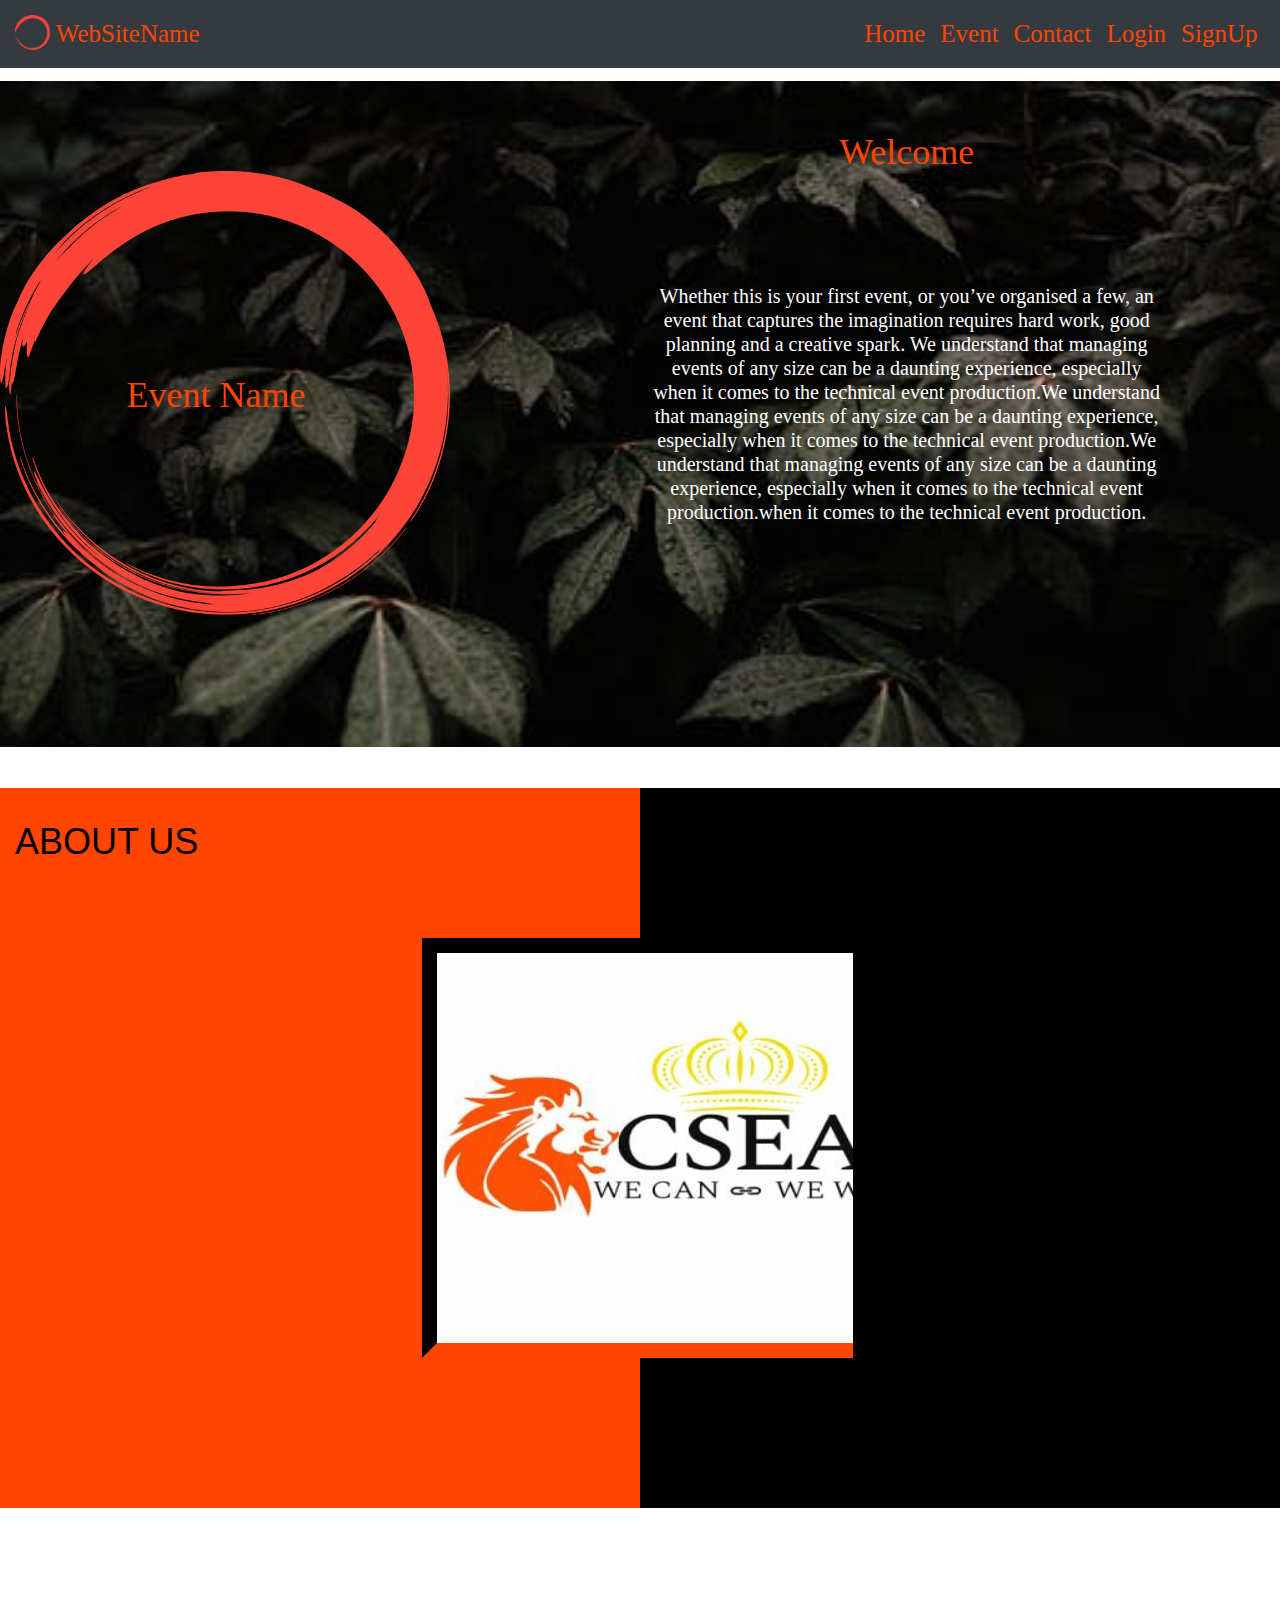
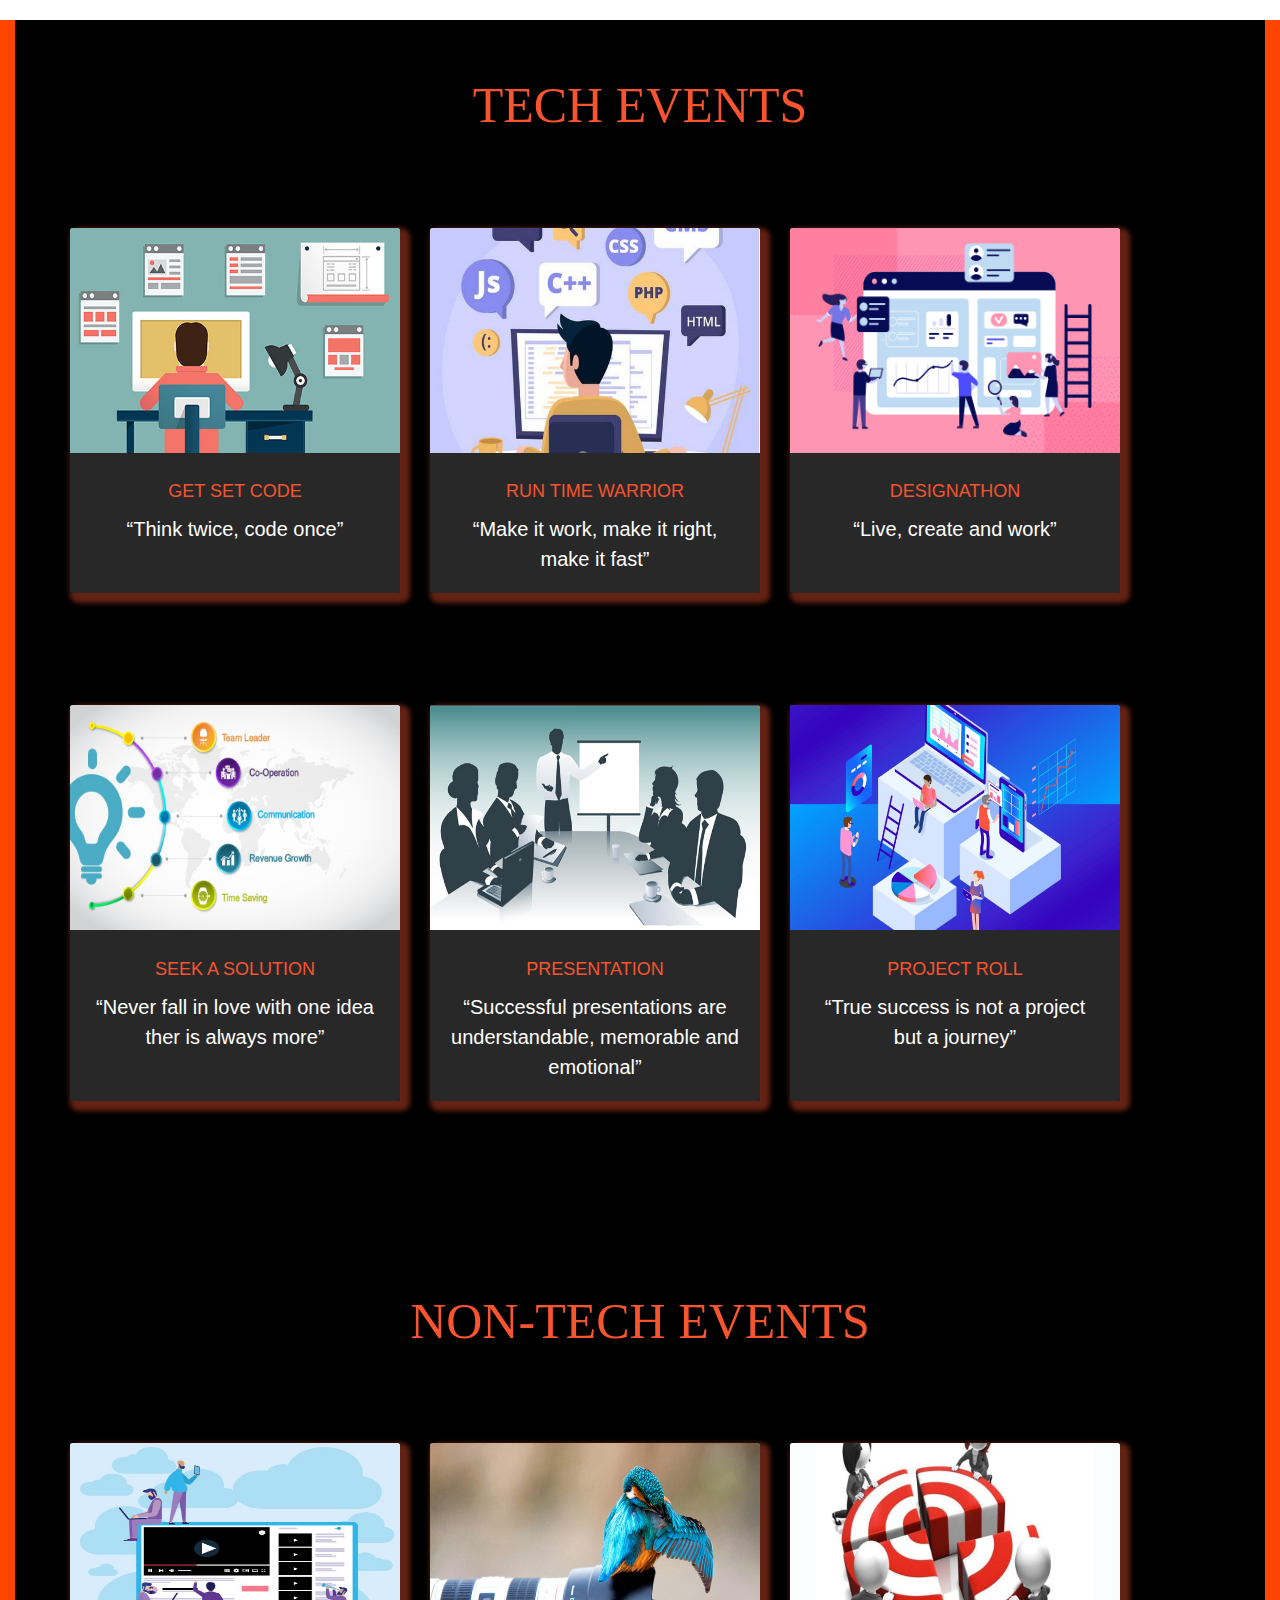
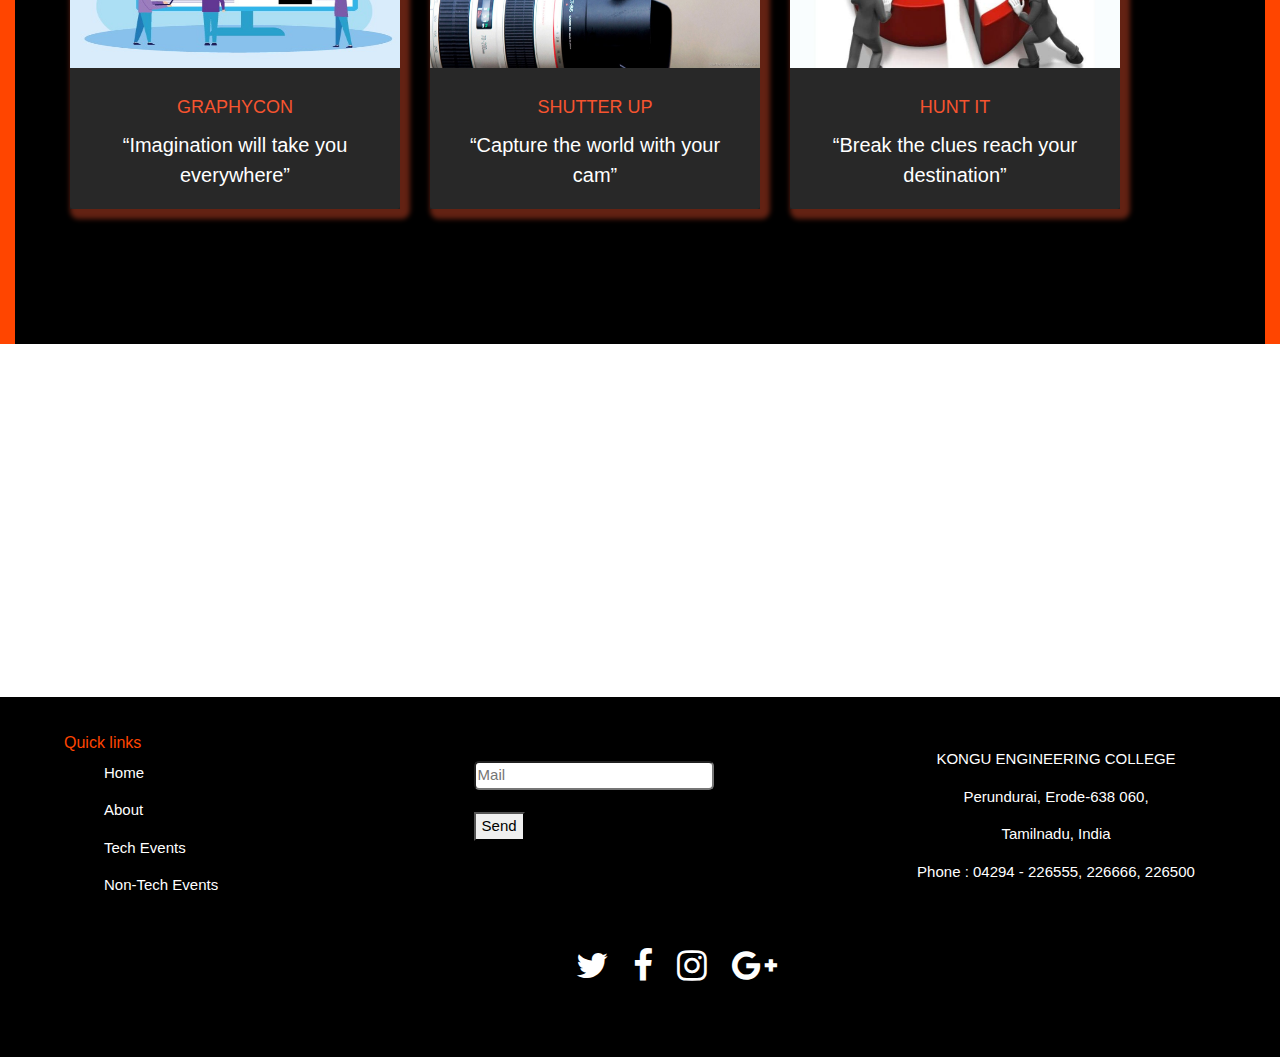
<file: index.html>
<html>
<head>
    <meta charset="utf-8">
    <meta name="viewport" content="width=device-width, initial-scale=1.0">
    <title>Home</title>
    <link rel="stylesheet" href="https://maxcdn.bootstrapcdn.com/bootstrap/4.0.0/css/bootstrap.min.css">
    <link rel="stylesheet" href="https://cdnjs.cloudflare.com/ajax/libs/font-awesome/4.7.0/css/font-awesome.min.css">
    <link rel="stylesheet" href="https://www.w3schools.com/w3css/4/w3.css">
    <link rel="stylesheet" href="css/eventDesc.css">
    
    
</head>
<style>
  .bg{
   background-image: linear-gradient(to left,black,grey);
top:9%;
position:absolute;
background-image: url('image/bggg.jpg');
background-repeat: no-repeat;
background-size: cover;

}
  .f1{
width:33%;
left:1%;
position: relative;
padding-left: 4%;
padding-top: 2%;
  }
  .f2{
        left:33%;
        top:0%;
        position:absolute;
        width:33%;
        padding-left: 4%;
        padding-top: 5%;
        padding-right: 4%;
  }
  .f3{

      left:66%;
        top:0%;
        position:absolute;
        width:33%;
        padding-left: 4%;
        padding-top: 4%;
        padding-right: 4%;
  }
   .social{
    height:100px;
    width:300px;
   position:relative;
   margin-left: 45%;
   top:10%;
   word-spacing: 20px;
   
  }
  .social i:hover{
      color:#FF4500;

  }
  .f input{
    width:75%;
    border-radius: 5px;
    margin-bottom: 0px;
 
  }
.f{
  width:100%;
  height:40%;
  top:433%;
  position: absolute;
  background-color: black;
  color: white;
  margin-bottom: 0px;
}
  #ab{
    top:75%;
    position: relative;
}
#get{
  top:450%;
  position: absolute;
}
#tech{
  position: absolute;
  top:180%;
  width:100%;
background-color: black;
border-left: 15px solid #FF4500;
border-right: 15px solid #FF4500;
}
</style>
<body>
  <nav class="navbar navbar-expand-sm navbar-dark bg-dark">
      <a class="navbar-brand" href="#" style="color: #FF4500; font-size: 25px; font-family: 'YourFontName2';"><img src="image\logo.png" width="35" height="35" class="d-inline-block align-top" alt=""> 
        WebSiteName</a>
      <ul class="navbar-nav ml-auto">
          <li class="nav-item">
              <a class="nav-link" href="#">
                <div style="color: #FF4500;">Home</div>
              </a>
          </li>
          <li class="nav-item">
              <a class="nav-link" href="#tech">
                <div style="color: #FF4500;">Event</div>
              </a>
          </li>
          <li class="nav-item">
              <a class="nav-link" href="#contact">
                <div style="color: #FF4500;">Contact</div>
              </a>
          </li>
          <li class="nav-item">
            <a class="nav-link" href="login.html">
              <div style="color: #FF4500;">Login</div>
            </a>
        </li>
        <li class="nav-item">
          <a class="nav-link" href="signup.html">
            <div style="color: #FF4500;">SignUp</div>
          </a>
      </li>
      </ul>
  </nav>
  <br>
  <br>
  <div class="container-fluid down bg">
    <div class="row">
      <div class="col-sm-5">
        <section class="row  align-items-center thumbnail"><br><br><br><br>
          <img class="img-fluid d-sm-inline-block" src="image\logo.png" width="450" height="450" class="align-items-center" alt="">
          <h1 class="centered" style="font-family: 'YourFontName2';">Event Name</h1>
      </section>
      </div>
      <div class="col-sm-7">
          <h1 class="text-center" style="color: #FF4500; margin-top: 50px; font-family: 'YourFontName2';">Welcome</h1>
          <h4 style="color: white; padding: 100px; text-align: center; font-family: 'YourFontName2';">Whether this is your first event, or you’ve organised a few, an event that captures the imagination 
            requires hard work, good planning and a creative spark. We understand that managing events of any size can be a daunting
             experience, especially when it comes to the technical event production.We understand that managing events of any size can be a daunting
             experience, especially when it comes to the technical event production.We understand that managing events of any size can be a daunting
             experience, especially when it comes to the technical event production.when it comes to the technical event production.</h4><br>
            <br><br><br><br>
               
      </div>
    </div>
  </div>



  <div class="container-fluid" id="ab">
    <div class="row">
      <div class="col-lg-4" style="background-color:#FF4500; height: 720px;">
      
         <br>
         <h1 style="color:black">ABOUT US</h1>
      
      </div>
      <div class="col-lg-4" >
         
             
                  <div class="row">
                          <div class="col-md-6" style="background-color:#FF4500;height:150px"></div>
                          <div class="col-md-6" style="background-color:black;height:150px"></div>
                      </div>
            
                    
                     <div class="imgs" style="left: -5%;position: relative;">
                <img src="image/csea.jpeg" alt="about"  style="border-left: 15px solid black;border-right: 15px solid #FF4500;border-top: 15px solid black;border-bottom: 15px solid #FF4500;height:420px;width:516px">
                </div>
              
                <div class="row">
                  <div class="col-md-6" style="background-color:#FF4500;height:150px"></div>
                  <div class="col-md-6" style="background-color:black;height:150px"></div>
              
       
         
        </div>
        </div>

      <div class="col-lg-4" style="background-color:black;height: 720px;">
        
           <br>
           <h1 style="color:black">ABOUT US</h1>
      
        </div>
      
    </div>
  </div>


<div id="tech">
<br><br>
  <h1 class="events" style="font-family:Gill Sans Extrabold">TECH EVENTS</h1><br><br><br>
 

    <div class="container">
       
      <div class="card-deck mt-3">
      <div class="row">
          
       <div class="card border-0 text-center rounded-lg" >
        <a href="event_register.html">  <img class="card-img-top img-fluid" src="image/coding1.jpg" alt="Card image cap" style="width:35rem;height:15rem;" ></a>
               <div class="card-body">
                 <h5 class="card-title">GET SET CODE</h5>
                 <q class="card-text">Think twice, code once</q>
                 <!-- <a href="#" class="btn btn-primary">Go somewhere</a>-->
             </div>
         </div>
        <div class="card border-0  text-center" >
          <a href="event_register.html"> <img class="card-img-top img-fluid " src="image/coding2.jpg" alt="Card image cap" style="width:35rem;height:15rem;"></a>
               <div class="card-body">
                <h5 class="card-title">RUN TIME WARRIOR</h5>
                  <q class="card-text">Make it work, make it right, make it fast</q>
                  <!-- <a href="#" class="btn btn-primary">Go somewhere</a>-->
               </div>
        </div>
        <div class="card border-0  text-center" >
          <a href="event_register.html"> <img class="card-img-top img-fluid" src="image/designathon.png" alt="Card image cap" style="width:35rem;height:15rem;"></a>
               <div class="card-body">
                <h5 class="card-title">DESIGNATHON</h5>
                  <q class="card-text">Live, create and work</q>
                  <!-- <a href="#" class="btn btn-primary">Go somewhere</a>-->
               </div>
        </div>
      </div>
      </div>

      <br>
      <br>
      <br>

       
        <div class="card-deck mt-5">
        <div class="row">
            
           <div class="card border-0  text-center" >
            <a href="event_register.html"> <img class="card-img-top img-fluid" src="image/idea presentation.jpg" alt="Card image cap" style="width:35rem;height:15rem;"></a>
                 <div class="card-body">
                   <h5 class="card-title">SEEK A SOLUTION</h5>
                   <q class="card-text">Never fall in love with one idea ther is always more</q>
                   <!-- <a href="#" class="btn btn-primary">Go somewhere</a>-->
               </div>
           </div>
          <div class="card border-0  text-center" >
            <a href="event_register.html"><img class="card-img-top img-fluid" src="image/paper presentation.jpg" alt="Card image cap" style="width:35rem;height:15rem;"></a>
                 <div class="card-body">
                  <h5 class="card-title">PRESENTATION</h5>
                    <q class="card-text">Successful presentations are understandable, memorable and emotional</q>
                    <!-- <a href="#" class="btn btn-primary">Go somewhere</a>-->
                 </div>
          </div>
          <div class="card border-0  text-center" >
            <a href="event_register.html"><img class="card-img-top img-fluid" src="image/project.jpeg" alt="Card image cap" style="width:35rem;height:15rem;"></a>
                 <div class="card-body">
                  <h5 class="card-title">PROJECT ROLL</h5>
                    <q class="card-text">True success is not a project but a journey</q>
                    <!-- <a href="#" class="btn btn-primary">Go somewhere</a>-->
                 </div>
          </div>
        </div>
        </div>



    </div>



     <br>
     <br>
     <br>
     <br><br><br><br><br>

    <h1 class="events" style="font-family:Gill Sans Extrabold">NON-TECH  EVENTS</h1><br><br><br>
 

    <div class="container">
       
      <div class="card-deck mt-3">
      <div class="row">
          
         <div class="card border-0  text-center" >
          <a href="event_register.html"><img class="card-img-top img-fluid" src="image/video editing.jpeg" alt="Card image cap" style="width:35rem;height:15rem;" ></a>
               <div class="card-body">
                 <h5 class="card-title">GRAPHYCON</h5>
                 <q class="card-text">Imagination will take you everywhere</q>
                 <!-- <a href="#" class="btn btn-primary">Go somewhere</a>-->
             </div>
         </div>
        <div class="card border-0  text-center" >
          <a href="event_register.html"><img class="card-img-top img-fluid " src="image/photography3.jpeg" alt="Card image cap" style="width:35rem;height:15rem;"></a>
               <div class="card-body">
                <h5 class="card-title">SHUTTER UP</h5>
                  <q class="card-text">Capture the world with your cam</q>
                  <!-- <a href="#" class="btn btn-primary">Go somewhere</a>-->
               </div>
        </div>
        <div class="card border-0  text-center" >
          <a href="event_register.html"><img class="card-img-top img-fluid" src="image/treasure2.jpeg" alt="Card image cap" style="width:35rem;height:15rem;"></a>
               <div class="card-body">
                <h5 class="card-title">HUNT IT</h5>
                  <q class="card-text">Break the clues reach your destination</q>
                  <!-- <a href="#" class="btn btn-primary">Go somewhere</a>-->
               </div>
        </div>
      </div>
      </div>

     

<br><br><br><br><br><br>






    </div>
  </div>

<div class="f" id="contact">
<div class="f1">
<h6 style="color: #FF4500;">Quick links</h6>
<li style="list-style-type:none;">
  <ul>Home</ul>
  <ul>About</ul>
  <ul>Tech Events</ul>
  <ul>Non-Tech Events</ul>
 
</li>
</div>
<div class="f2">
<input type="text" placeholder="Mail"><br><br>
<button type="submit">Send</button>
</div>
<div class="f3">
  <p>KONGU ENGINEERING COLLEGE</p>
    <p>Perundurai, Erode-638 060,</p><p>Tamilnadu, India</p> 
    <p>Phone : 04294 - 226555, 226666, 226500</p>

</div>
<div style="color:white;" class="social">
  <i class="fa fa-twitter" aria-hidden="true" style="font-size: 35px;"></i> 
    <i class="fa fa-facebook" aria-hidden="true" style="font-size: 35px;"></i>
    <i class="fa fa-instagram" aria-hidden="true" style="font-size: 35px;"></i> 
    <i class="fa fa-google-plus" aria-hidden="true" style="font-size: 35px;"></i>
</div>
</div>








</body>
</html>
</file>
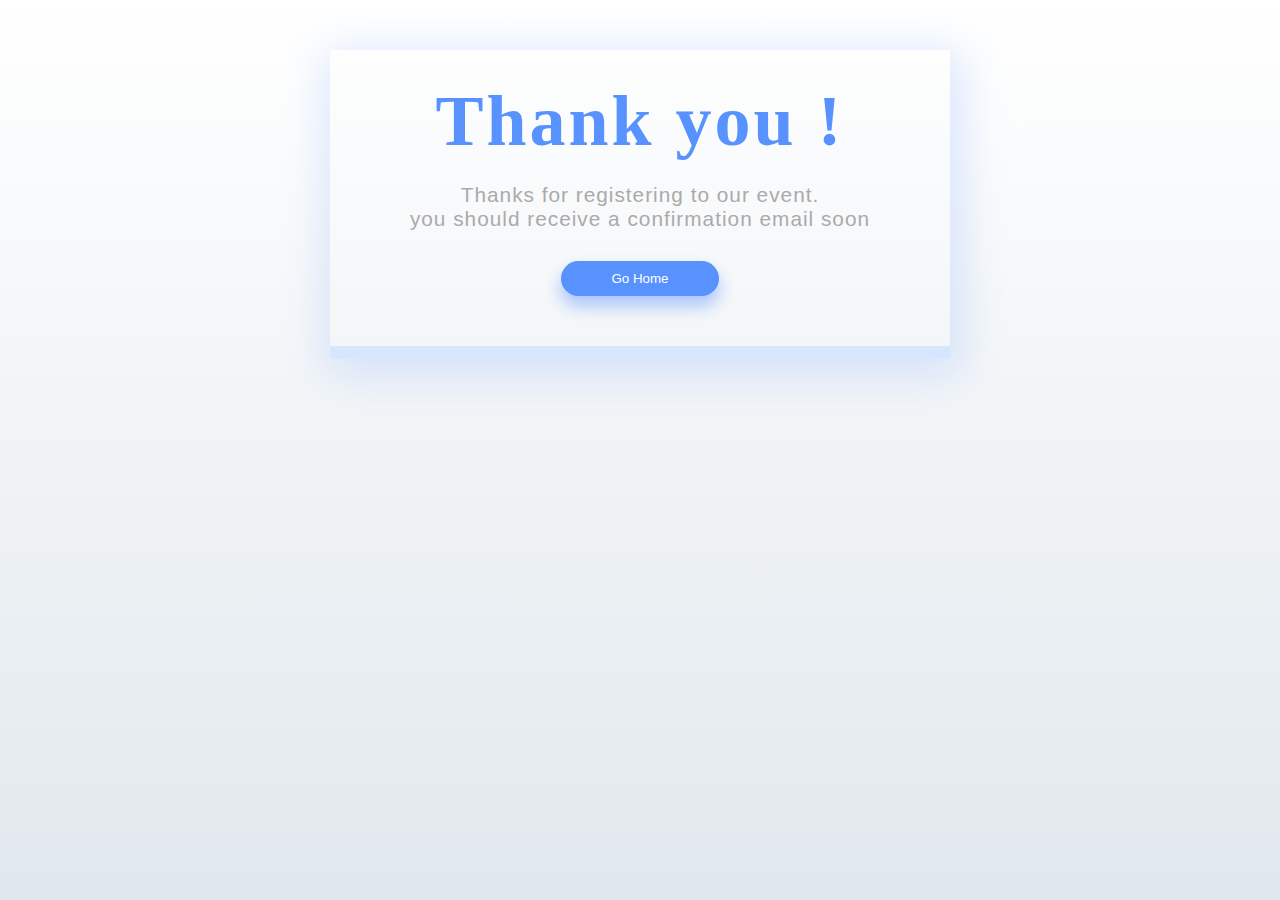
<file: alert.html>
<!DOCTYPE html>
<html lang="en">
<head>
    <meta charset="UTF-8">
    <meta http-equiv="X-UA-Compatible" content="IE=edge">
    <meta name="viewport" content="width=device-width, initial-scale=1.0">
    <title>Document</title>
    <link rel="stylesheet" href="css/style3.css">
</head>
<body>
    <div class=content>
        <div class="wrapper-1">
          <div class="wrapper-2">
            <h1>Thank you !</h1>
            <p>Thanks for registering  to our event. </p>
            <p>you should receive a confirmation email soon </p>
            <button class="go-home">
              go home
            </button>
          </div>
          <div class="footer-like">
            
          </div>
        </div>
      </div>
      
      
</body>
</html>
</file>
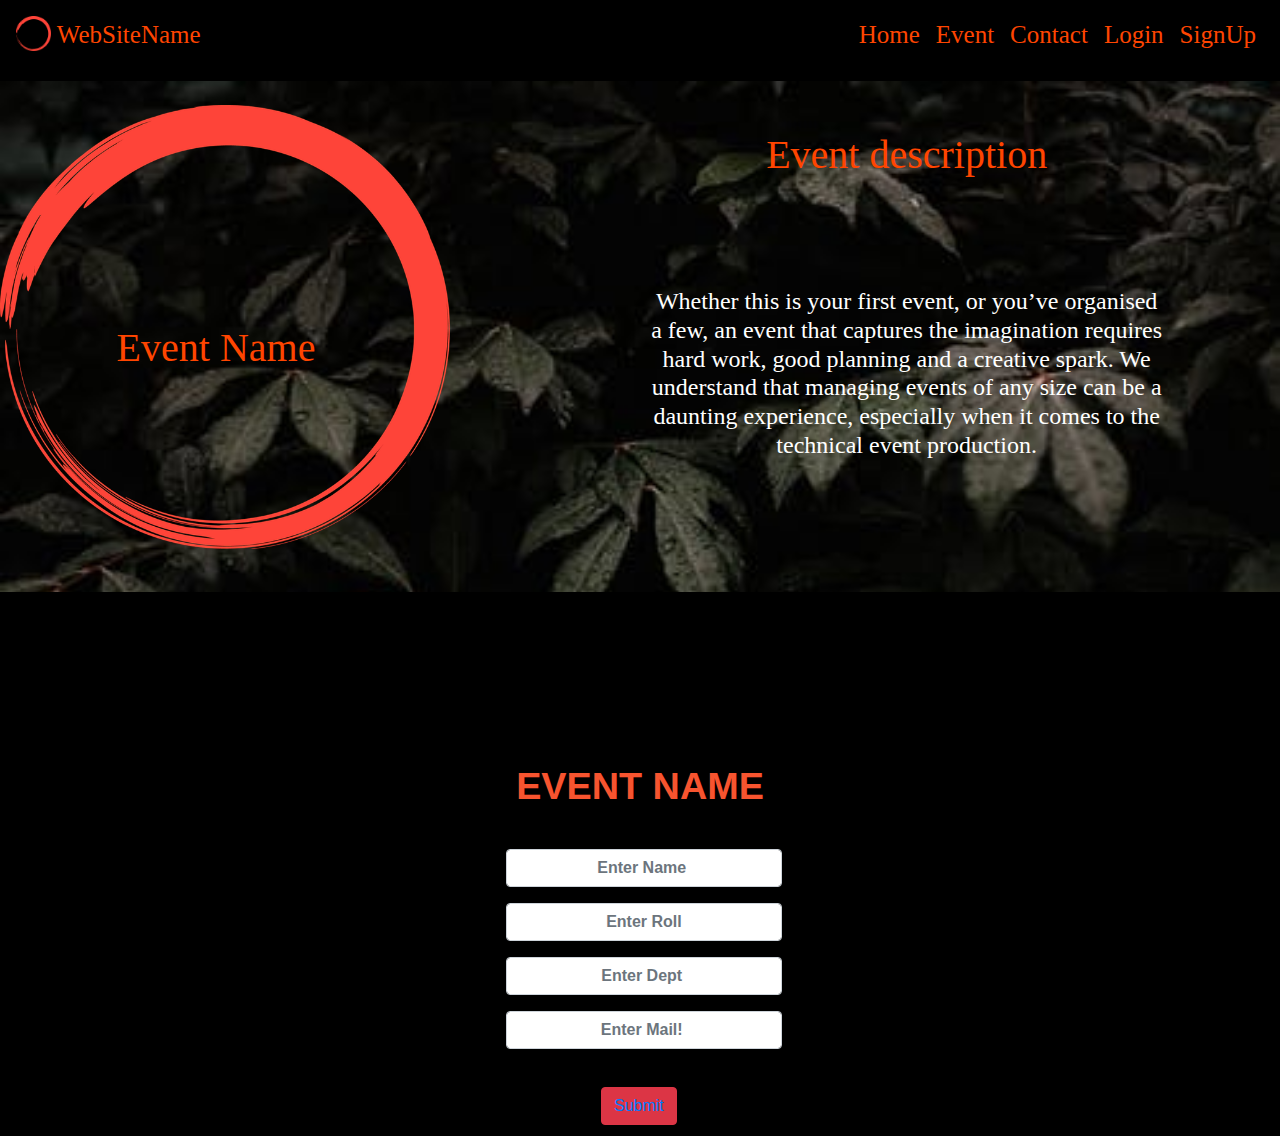
<file: event_register.html>
<!doctype html>
<html lang="en">
   <head>
      
      <meta charset="utf-8">
      <meta name="viewport" content="width=device-width, initial-scale=1, shrink-to-fit=no">
      
      <link rel="stylesheet" href="https://maxcdn.bootstrapcdn.com/bootstrap/4.0.0/css/bootstrap.min.css" integrity="sha384-Gn5384xqQ1aoWXA+058RXPxPg6fy4IWvTNh0E263XmFcJlSAwiGgFAW/dAiS6JXm" crossorigin="anonymous">
      <link rel="stylesheet" href="css/style.css">
      <link rel="stylesheet" href="css/eventDesc.css">
      <title>event</title>
      <style>
         #fm{
            top:80%;
            position: absolute;
            
         }
        #pop{
           display: none;
        }
        .bg{
   background-image: linear-gradient(to left,black,grey);
top:9%;
position:absolute;
background-image: url('image/bggg.jpg');
background-repeat: no-repeat;
background-size: cover;

}
      </style>

   </head>
   <body>


      <nav class="navbar navbar-expand-sm navbar-dark ">
         <a class="navbar-brand" href="#" style="color: #FF4500; font-size: 25px; font-family: 'YourFontName2';"><img src="image\logo.png" width="35" height="35" class="d-inline-block align-top" alt=""> 
           WebSiteName</a>
         <ul class="navbar-nav ml-auto">
             <li class="nav-item">
                 <a class="nav-link" href="#">
                   <div style="color: #FF4500;">Home</div>
                 </a>
             </li>
             <li class="nav-item">
                 <a class="nav-link" href="#">
                   <div style="color: #FF4500;">Event</div>
                 </a>
             </li>
             <li class="nav-item">
                 <a class="nav-link" href="#">
                   <div style="color: #FF4500;">Contact</div>
                 </a>
             </li>
             <li class="nav-item">
               <a class="nav-link" href="index.html">
                 <div style="color: #FF4500;">Login</div>
               </a>
           </li>
           <li class="nav-item">
             <a class="nav-link" href="signin.html">
               <div style="color: #FF4500;">SignUp</div>
             </a>
         </li>
         </ul>
     </nav>
     <br>
     <br>
     <div class="container-fluid down bg" >
       <div class="row">
         <div class="col-sm-5">
           <section class="row  align-items-center thumbnail"><br>
             <img class="img-fluid d-sm-inline-block" src="image\logo.png" width="450" height="450" class="align-items-center" alt="">
             <h1 class="centered" style="font-family: 'YourFontName2';">Event Name</h1>
         </section>
         </div>
         <div class="col-sm-7">
             <h1 class="text-center" style="color: #FF4500; margin-top: 50px; font-family: 'YourFontName2';">Event description</h1>
             <h4 style="color: white; padding: 100px; text-align: center; font-family: 'YourFontName2';">Whether this is your first event, or you’ve organised a few, an event that captures the imagination 
               requires hard work, good planning and a creative spark. We understand that managing events of any size can be a daunting
                experience, especially when it comes to the technical event production.</h4><br>
         </div>
       </div>
     </div>




      <div class="container-fluid bor" id="fm">
         <p class="text-center text-uppercase evename ">event name</p>
         <div class="container  cn " >
           
            <form role="form"  class="frm">
               <div class="row">
                  <div class="form-group col-lg-10" style="margin-top: 5%;">
                     <input type="text" class="form-control text-center" placeholder="Enter Name " />
                  </div>
               </div>
               <div class="row">
                  <div class="form-group col-lg-10" >
                     <input type="text" class="form-control text-center"placeholder="Enter Roll"   />
                  </div>
               </div>
               <div class="row">
                  <div class="form-group col-lg-10" >
                     <input type="text" class="form-control text-center" placeholder="Enter Dept "  />
                  </div>
               </div>
               <div class="row">
                  <div class="form-group col-lg-10 " style="margin-bottom:1cm;">
                     <input type="text" class="form-control text-center"placeholder="Enter Mail! "   />
                  </div>
               </div>
               <div class="row">
                  <button type="submit" class="btn btn-danger bn"><a href="alert.html">Submit</a></button>
               </div>
            </form>
         </div>
      </div>
      
      
      <script src="https://code.jquery.com/jquery-3.2.1.slim.min.js" integrity="sha384-KJ3o2DKtIkvYIK3UENzmM7KCkRr/rE9/Qpg6aAZGJwFDMVNA/GpGFF93hXpG5KkN" crossorigin="anonymous"></script>
      <script src="https://cdnjs.cloudflare.com/ajax/libs/popper.js/1.12.9/umd/popper.min.js" integrity="sha384-ApNbgh9B+Y1QKtv3Rn7W3mgPxhU9K/ScQsAP7hUibX39j7fakFPskvXusvfa0b4Q" crossorigin="anonymous"></script>
      <script src="https://maxcdn.bootstrapcdn.com/bootstrap/4.0.0/js/bootstrap.min.js" integrity="sha384-JZR6Spejh4U02d8jOt6vLEHfe/JQGiRRSQQxSfFWpi1MquVdAyjUar5+76PVCmYl" crossorigin="anonymous"></script>
   
   </body>
</html>
</file>
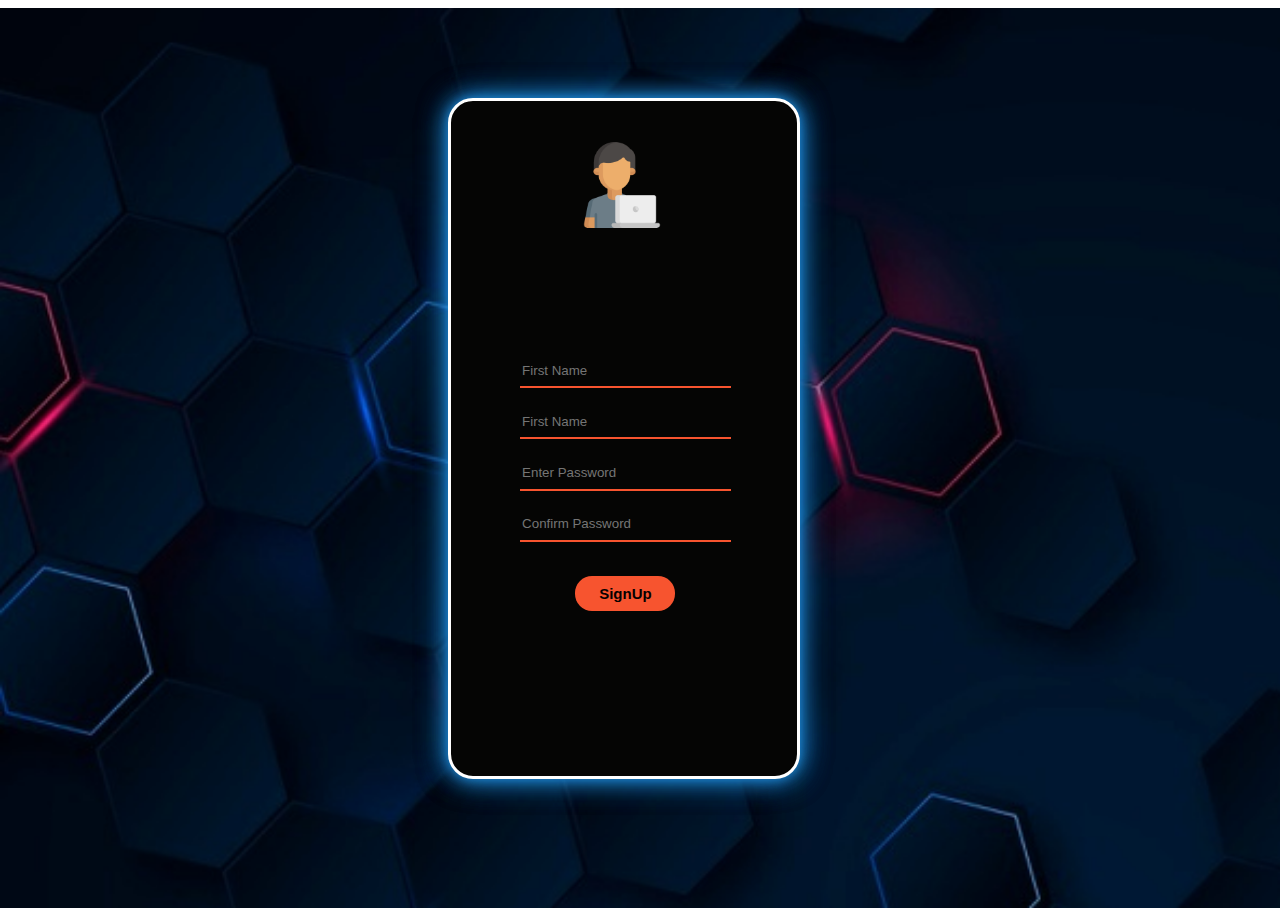
<file: signup.html>
<!DOCTYPE html>
<head>
    <meta charset="UTF-8">
    <meta http-equiv="X-UA-Compatible" content="IE=edge">
    <meta name="viewport" content="width= initial-scale=1.0">
    <title>Signup</title>
    <style>
        .enthu
        {
            height: 100%;
            width: 50%;
            background-color: #545454;
            position: absolute;
            display:none;
        }

        .logbk
        {
            height: 100%;
            width: 100%;
            background-color: #545454;
            position: absolute;
            left:0%;
            background: url("image/bg4.jpeg");
           background-repeat: no-repeat;
           background-size: cover;

        }
        .signup{
            
            height: 75%;
            width: 27%;
            background-color: #050504;
            position: absolute;
            
            margin-top: 7%;
            margin-right:15%;
            margin-left: 35%;
            border-radius: 25px;
            border:3px solid #fff;
            box-shadow:0 0 10px rgba(33,156,243,.5),
                       0 0 20px rgba(33,156,243,.5),
                       0 0 30px rgba(33,156,243,.5),
                       0 0 30px rgba(33,156,243,.5);
            /*background: transparent;*/

        }

        .inc
        {
            top:35%;
            position:relative;
         
            
        }

        input[type="text"],[type="password"]
        {
            border:none;
            position: relative;
            margin-left: 20%;
            margin-top: 5%;
            background: transparent;
            border-bottom: 2px solid #f7542f;
            height:30px;
            width:60%;  
        }
        button{
            position: relative;
            margin: 10% 36%;
            border-radius: 17px;
            height: 35px;
            width: 100px;
            font-size: 15px;
            color:#070000;
            font-weight: bold;
            font-size: 15px;
            background-color:#f7542f;
            border: none;
        }
        img{
            position:absolute;
            margin-top: 12%;
            margin-left: 37%;
            
            border-radius: 10%;
         
            width: 25%;
        }
        





    </style>
</head>
<body>
<div class="enthu">
    
</div>


<div class="logbk">
    <div class="signup">
        <img src="image/user.png" alt="user" >
         <div class="inc">
                <input type="text" placeholder="First Name" ><br>
                <input type="text" placeholder="First Name" ><br>
                <input type="password" placeholder="Enter Password" ><br>
                <input type="password" placeholder="Confirm Password" ><br>
                <button type="submit">SignUp</button>
         </div>
    </div>
</div>


</body>
</file>
<file: css/eventDesc.css>
@font-face {
    font-family: 'YourFontName'; 
    src: url('E:\clg prj\event description\font\League_Gothic.otf'); 
}
@font-face {
    font-family: 'YourFontName2'; 
    src: url('E:\clg prj\event description\font\Belleza-Regular.ttf'); 
}
nav {
    padding: 30px;
    text-align: center;
    margin:0px;
    top:0%;
    position: absolute;
    background: transparent;
}
  
nav a {
    color: #FF4500;
    font-size: 25px;
    font-family: 'YourFontName';
    text-decoration: none;
    margin: 0px;
    
}
nav a:hover {
   background-color: black; 
}
p{
    text-align: center;
}
.down{
    margin-top: 0px;
    position: fixed;
}

.thumbnail {
    position: relative;
    display: inline-block;
}
.centered{
    position: absolute;
    top: 57%;
    left: 48%;
    transform: translate( -50%, -50% );
    text-align: center;
    color: #FF4500;
}






.events{
    color: #f7542f;
    text-align: center;
    font-size:50px;
    
}

.card-body{
    background-color: rgba(32, 32, 32, 0.966);
    font-size: 20px;
    font-weight: 50px;
    color:white;

}
.card-title{
    color:#f7542f;

}
.lbox{
    height: 55%;
    width: 1.2%;
    background-color: #f7542f;
    left:0%;
    top:12%;
    position:absolute;
}
.rbox{
    height: 55%;
    width: 1.2%;
    background-color: #f7542f;
    right:0%;
    top:12%;
    position:absolute;
}
.l1box{
    height: 80%;
    width: 1.2%;
    background-color: #f7542f;
    left:0%;
    top:175%;
    position:absolute;
}
.r1box{
    height: 80%;
    width: 1.2%;
    background-color: #f7542f;
    right:0%;
    top:175%;
    position:absolute;
}


.card{
   
    box-shadow: 5px 5px 5px 5px rgba(247, 84, 47, 0.40);
    width:22rem;
    
 
}
.card:hover { 
   
        transform: scale(1.1); /* (150% zoom)*/
}

.imgs{
    position:relative;
    left:5%;
}
</file>
<file: css/style3.css>
*{
    box-sizing:border-box;
   /* outline:1px solid ;*/
  }
  body{
  background: #ffffff;
  background: linear-gradient(to bottom, #ffffff 0%,#e1e8ed 100%);
  filter: progid:DXImageTransform.Microsoft.gradient( startColorstr='#ffffff', endColorstr='#e1e8ed',GradientType=0 );
      height: 100%;
          margin: 0;
          background-repeat: no-repeat;
          background-attachment: fixed;
    
  }
  
  .wrapper-1{
    width:100%;
    height:100vh;
    display: flex;
  flex-direction: column;
  }
  .wrapper-2{
    padding :30px;
    text-align:center;
  }
  h1{
      font-family: 'Kaushan Script', cursive;
    font-size:4em;
    letter-spacing:3px;
    color:#5892FF ;
    margin:0;
    margin-bottom:20px;
  }
  .wrapper-2 p{
    margin:0;
    font-size:1.3em;
    color:#aaa;
    font-family: 'Source Sans Pro', sans-serif;
    letter-spacing:1px;
  }
  .go-home{
    color:#fff;
    background:#5892FF;
    border:none;
    padding:10px 50px;
    margin:30px 0;
    border-radius:30px;
    text-transform:capitalize;
    box-shadow: 0 10px 16px 1px rgba(174, 199, 251, 1);
  }
  .footer-like{
    margin-top: auto; 
    background:#D7E6FE;
    padding:6px;
    text-align:center;
  }
  .footer-like p{
    margin:0;
    padding:4px;
    color:#5892FF;
    font-family: 'Source Sans Pro', sans-serif;
    letter-spacing:1px;
  }
  .footer-like p a{
    text-decoration:none;
    color:#5892FF;
    font-weight:600;
  }
  
  @media (min-width:360px){
    h1{
      font-size:4.5em;
    }
    .go-home{
      margin-bottom:20px;
    }
  }
  
  @media (min-width:600px){
    .content{
    max-width:1000px;
    margin:0 auto;
  }
    .wrapper-1{
    height: initial;
    max-width:620px;
    margin:0 auto;
    margin-top:50px;
    box-shadow: 4px 8px 40px 8px rgba(88, 146, 255, 0.2);
  }
    
  }
</file>
<file: css/style.css>
body{ 
   
    



    
        background-color: black;
        height:18cm;
        
        
    
    }
    .cn{
    width: 35%;
    
    }
    .frm{
        margin-left:17%
    }
    



    .bn{
    margin-left:30%;
    margin-bottom: 3%;
    }
    ::placeholder {
    color:black;
    font-weight: 900;
    font-family: Verdana, Geneva, Tahoma, sans-serif;
    }
    
    .evename
    {
    color:#f7542f;
    font-weight: bold;
    font-size:1cm;
    font-family:sans-serif;
    margin-top: 1cm;
    }
    
    

    @media only screen and (max-width:600px) {
        .frm{
            margin-left:1%
        }
    body {
    padding: 0.5cm;
    height:18cm;
        border: solid 1em black;
        border-left-color: #f7542f;
        border-right-color: #f7542f;
    border-top-style:none ;
    border-bottom-style: none;
        
    
    }
    ::placeholder {
    color:black;
    font-weight: 300;
    font-family: Verdana, Geneva, Tahoma, sans-serif;
    }
    .evename
    {
    color:#f7542f;
    font-weight: bold;
    font-size:0.8cm;
    font-family:sans-serif;
    margin-top: 0.8cm;
    margin-left: 0.3cm;
    }
    .cn{
    width: 75%;
    }
    .divs{
    margin-left: 50%;
    }
    .bn{
    position: relative;
    left:1%;
    
    }
    
    
    }
    @media only screen and (max-width:347px) {
     
        .frm{
            margin-left:2%
        }
        .evename
    {
    color:#f7542f;
    font-weight: bold;
    font-size:0.7cm;
    font-family:sans-serif;
    margin-top: 0.8cm;
    margin-left: 0.5cm;
    
    }
    .bn{
        position: relative;
        left:0.5%;
    
    }
}
</file>
